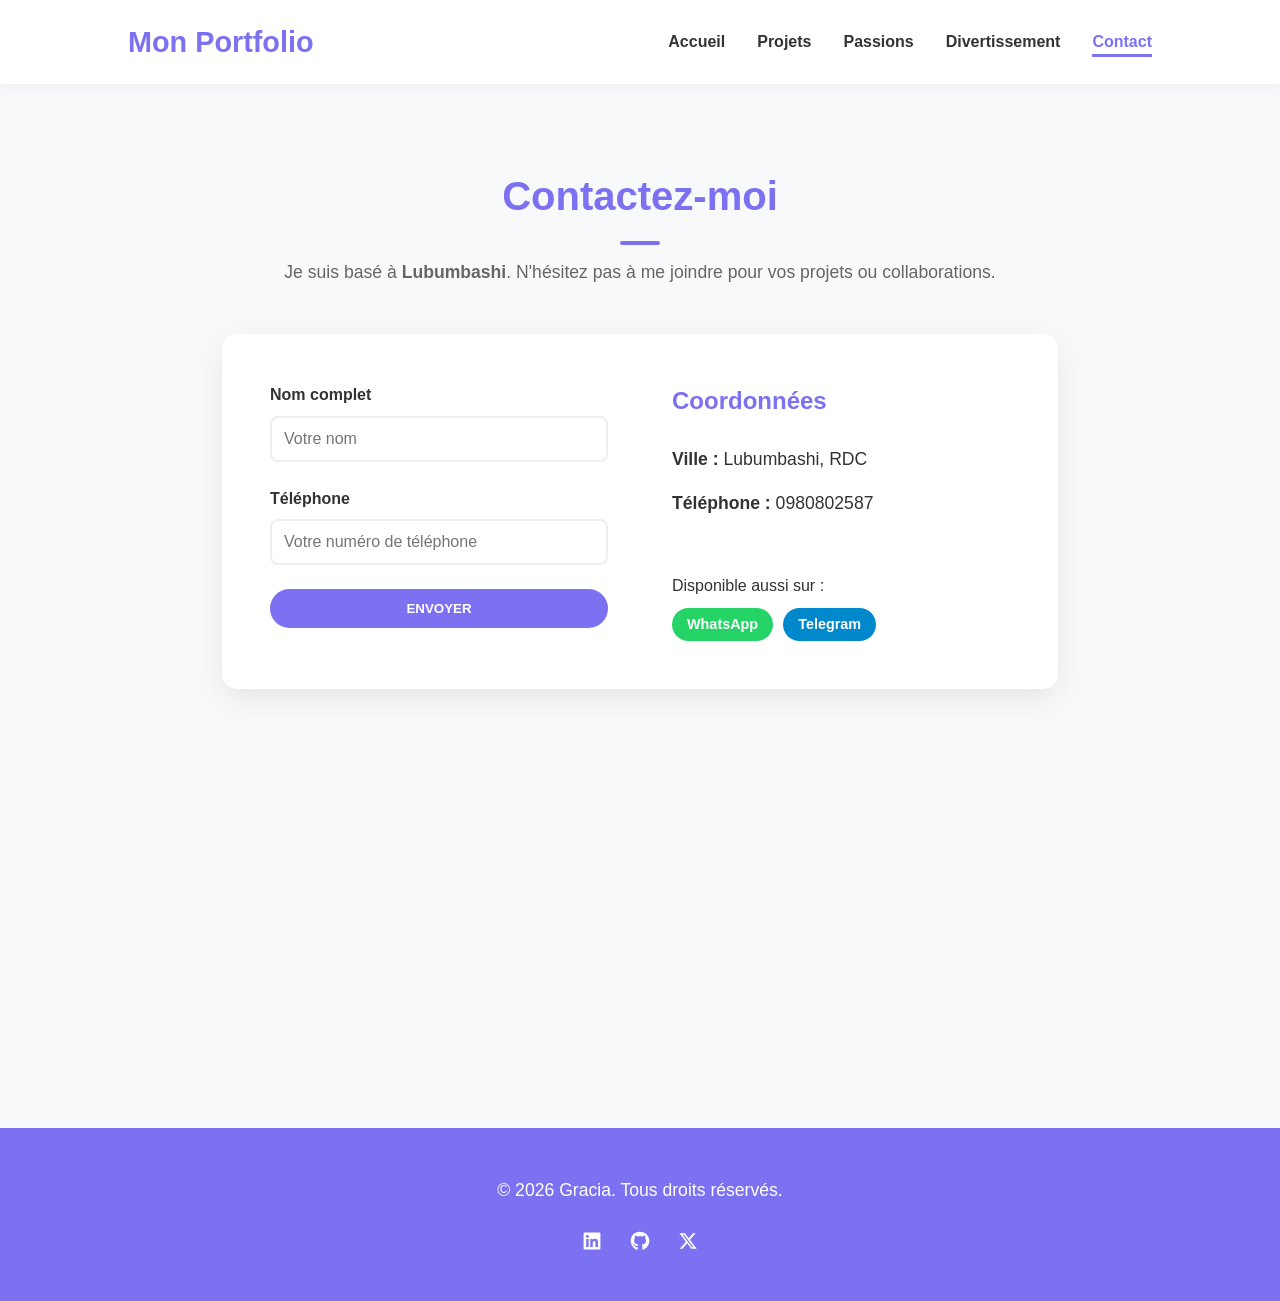
<file: contact.html>
<!DOCTYPE html>
<html lang="en">
<head>
    <meta charset="UTF-8">
    <meta name="viewport" content="width=device-width, initial-scale=1.0">
    <title>mon portfolio</title>
    <link rel="stylesheet" href="CSS/style.css">

</head>
<body>
    <header>
        <div>
            <a href="">mon portfolio</a>
        </div>
        <nav>
            <ul>
                <li><a href="index.html">accueil</a></li>
                <li><a href="projets.html">projets</a></li>
                <li><a href="passions.html">passions</a></li>
                <li><a href="divertissement.html">Divertissement</a></li>
                <li><a href="contact.html" class="active">contact</a></li>
            </ul>
        </nav>
    </header>
  <main>
    <section class="contact-container">
        <h2>Contactez-moi</h2>
        <p class="contact-intro">Je suis basé à <strong>Lubumbashi</strong>. N'hésitez pas à me joindre pour vos projets ou collaborations.</p>

        <div class="contact-grid">
            <form action="#" method="POST" class="contact-form">
                <div class="form-group">
                    <label for="nom">Nom complet</label>
                    <input type="text" id="nom" name="nom" placeholder="Votre nom" required>
                </div>
                <div class="form-group">
                    <label for="tel">Téléphone</label>
                    <input type="tel" id="tel" name="tel" placeholder="Votre numéro de téléphone" required>
                </div>
                <button type="submit" class="btn-submit">Envoyer</button>
            </form>

            <div class="contact-info">
                <h3>Coordonnées</h3>
                <div class="info-item">
                    <p><strong>Ville :</strong> Lubumbashi, RDC</p>
                </div>
                <div class="info-item">
                    <p><strong>Téléphone :</strong> 0980802587</p>
                </div>
                <div class="social-apps">
                    <p>Disponible aussi sur :</p>
                    <div class="apps-links">
                        <span class="badge whatsapp">WhatsApp</span>
                        <span class="badge telegram">Telegram</span>
                    </div>
                </div>
            </div>
        </div>
    </section>
  </main>
<footer>
    <p>&copy; 2026 Gracia. Tous droits réservés.</p>
    <div>
        <a href="#">
            <svg xmlns="http://www.w3.org/2000/svg" viewBox="0 0 640 640" style="width: 24"><!--!Font Awesome Free v7.2.0 by @fontawesome - https://fontawesome.com License - https://fontawesome.com/license/free Copyright 2026 Fonticons, Inc.--><path d="M512 96L127.9 96C110.3 96 96 110.5 96 128.3L96 511.7C96 529.5 110.3 544 127.9 544L512 544C529.6 544 544 529.5 544 511.7L544 128.3C544 110.5 529.6 96 512 96zM231.4 480L165 480L165 266.2L231.5 266.2L231.5 480L231.4 480zM198.2 160C219.5 160 236.7 177.2 236.7 198.5C236.7 219.8 219.5 237 198.2 237C176.9 237 159.7 219.8 159.7 198.5C159.7 177.2 176.9 160 198.2 160zM480.3 480L413.9 480L413.9 376C413.9 351.2 413.4 319.3 379.4 319.3C344.8 319.3 339.5 346.3 339.5 374.2L339.5 480L273.1 480L273.1 266.2L336.8 266.2L336.8 295.4L337.7 295.4C346.6 278.6 368.3 260.9 400.6 260.9C467.8 260.9 480.3 305.2 480.3 362.8L480.3 480z"/></svg>
        </a>
        <a href="#">
<svg xmlns="http://www.w3.org/2000/svg" viewBox="0 0 640 640" style="width: 24"><!--!Font Awesome Free v7.2.0 by @fontawesome - https://fontawesome.com License - https://fontawesome.com/license/free Copyright 2026 Fonticons, Inc.--><path d="M237.9 461.4C237.9 463.4 235.6 465 232.7 465C229.4 465.3 227.1 463.7 227.1 461.4C227.1 459.4 229.4 457.8 232.3 457.8C235.3 457.5 237.9 459.1 237.9 461.4zM206.8 456.9C206.1 458.9 208.1 461.2 211.1 461.8C213.7 462.8 216.7 461.8 217.3 459.8C217.9 457.8 216 455.5 213 454.6C210.4 453.9 207.5 454.9 206.8 456.9zM251 455.2C248.1 455.9 246.1 457.8 246.4 460.1C246.7 462.1 249.3 463.4 252.3 462.7C255.2 462 257.2 460.1 256.9 458.1C256.6 456.2 253.9 454.9 251 455.2zM316.8 72C178.1 72 72 177.3 72 316C72 426.9 141.8 521.8 241.5 555.2C254.3 557.5 258.8 549.6 258.8 543.1C258.8 536.9 258.5 502.7 258.5 481.7C258.5 481.7 188.5 496.7 173.8 451.9C173.8 451.9 162.4 422.8 146 415.3C146 415.3 123.1 399.6 147.6 399.9C147.6 399.9 172.5 401.9 186.2 425.7C208.1 464.3 244.8 453.2 259.1 446.6C261.4 430.6 267.9 419.5 275.1 412.9C219.2 406.7 162.8 398.6 162.8 302.4C162.8 274.9 170.4 261.1 186.4 243.5C183.8 237 175.3 210.2 189 175.6C209.9 169.1 258 202.6 258 202.6C278 197 299.5 194.1 320.8 194.1C342.1 194.1 363.6 197 383.6 202.6C383.6 202.6 431.7 169 452.6 175.6C466.3 210.3 457.8 237 455.2 243.5C471.2 261.2 481 275 481 302.4C481 398.9 422.1 406.6 366.2 412.9C375.4 420.8 383.2 435.8 383.2 459.3C383.2 493 382.9 534.7 382.9 542.9C382.9 549.4 387.5 557.3 400.2 555C500.2 521.8 568 426.9 568 316C568 177.3 455.5 72 316.8 72zM169.2 416.9C167.9 417.9 168.2 420.2 169.9 422.1C171.5 423.7 173.8 424.4 175.1 423.1C176.4 422.1 176.1 419.8 174.4 417.9C172.8 416.3 170.5 415.6 169.2 416.9zM158.4 408.8C157.7 410.1 158.7 411.7 160.7 412.7C162.3 413.7 164.3 413.4 165 412C165.7 410.7 164.7 409.1 162.7 408.1C160.7 407.5 159.1 407.8 158.4 408.8zM190.8 444.4C189.2 445.7 189.8 448.7 192.1 450.6C194.4 452.9 197.3 453.2 198.6 451.6C199.9 450.3 199.3 447.3 197.3 445.4C195.1 443.1 192.1 442.8 190.8 444.4zM179.4 429.7C177.8 430.7 177.8 433.3 179.4 435.6C181 437.9 183.7 438.9 185 437.9C186.6 436.6 186.6 434 185 431.7C183.6 429.4 181 428.4 179.4 429.7z"/></svg>
        </a>
        <a href="#">
            <svg xmlns="http://www.w3.org/2000/svg" viewBox="0 0 640 640" style="width: 24"><!--!Font Awesome Free v7.2.0 by @fontawesome - https://fontawesome.com License - https://fontawesome.com/license/free Copyright 2026 Fonticons, Inc.--><path d="M453.2 112L523.8 112L369.6 288.2L551 528L409 528L297.7 382.6L170.5 528L99.8 528L264.7 339.5L90.8 112L236.4 112L336.9 244.9L453.2 112zM428.4 485.8L467.5 485.8L215.1 152L173.1 152L428.4 485.8z"/></svg>
        </a>
    </div>
</footer>
</body>
</html>
</file>
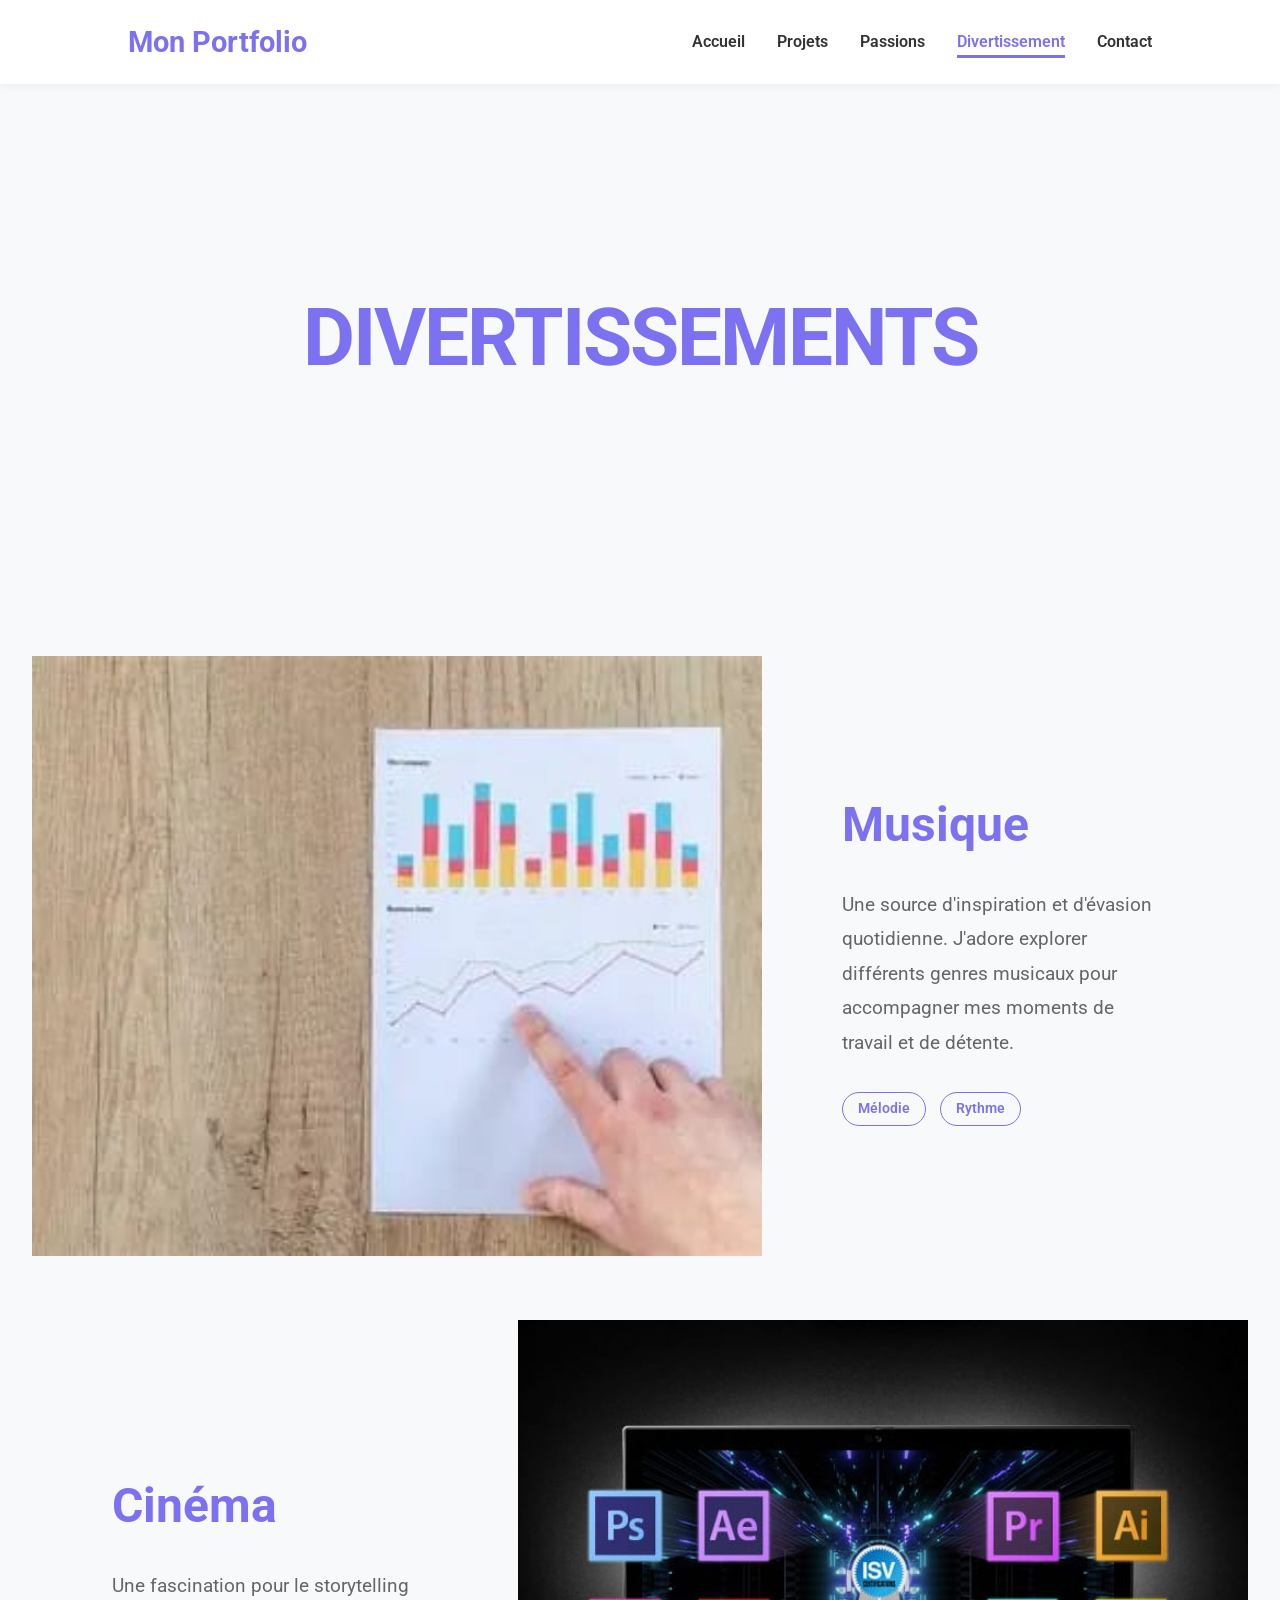
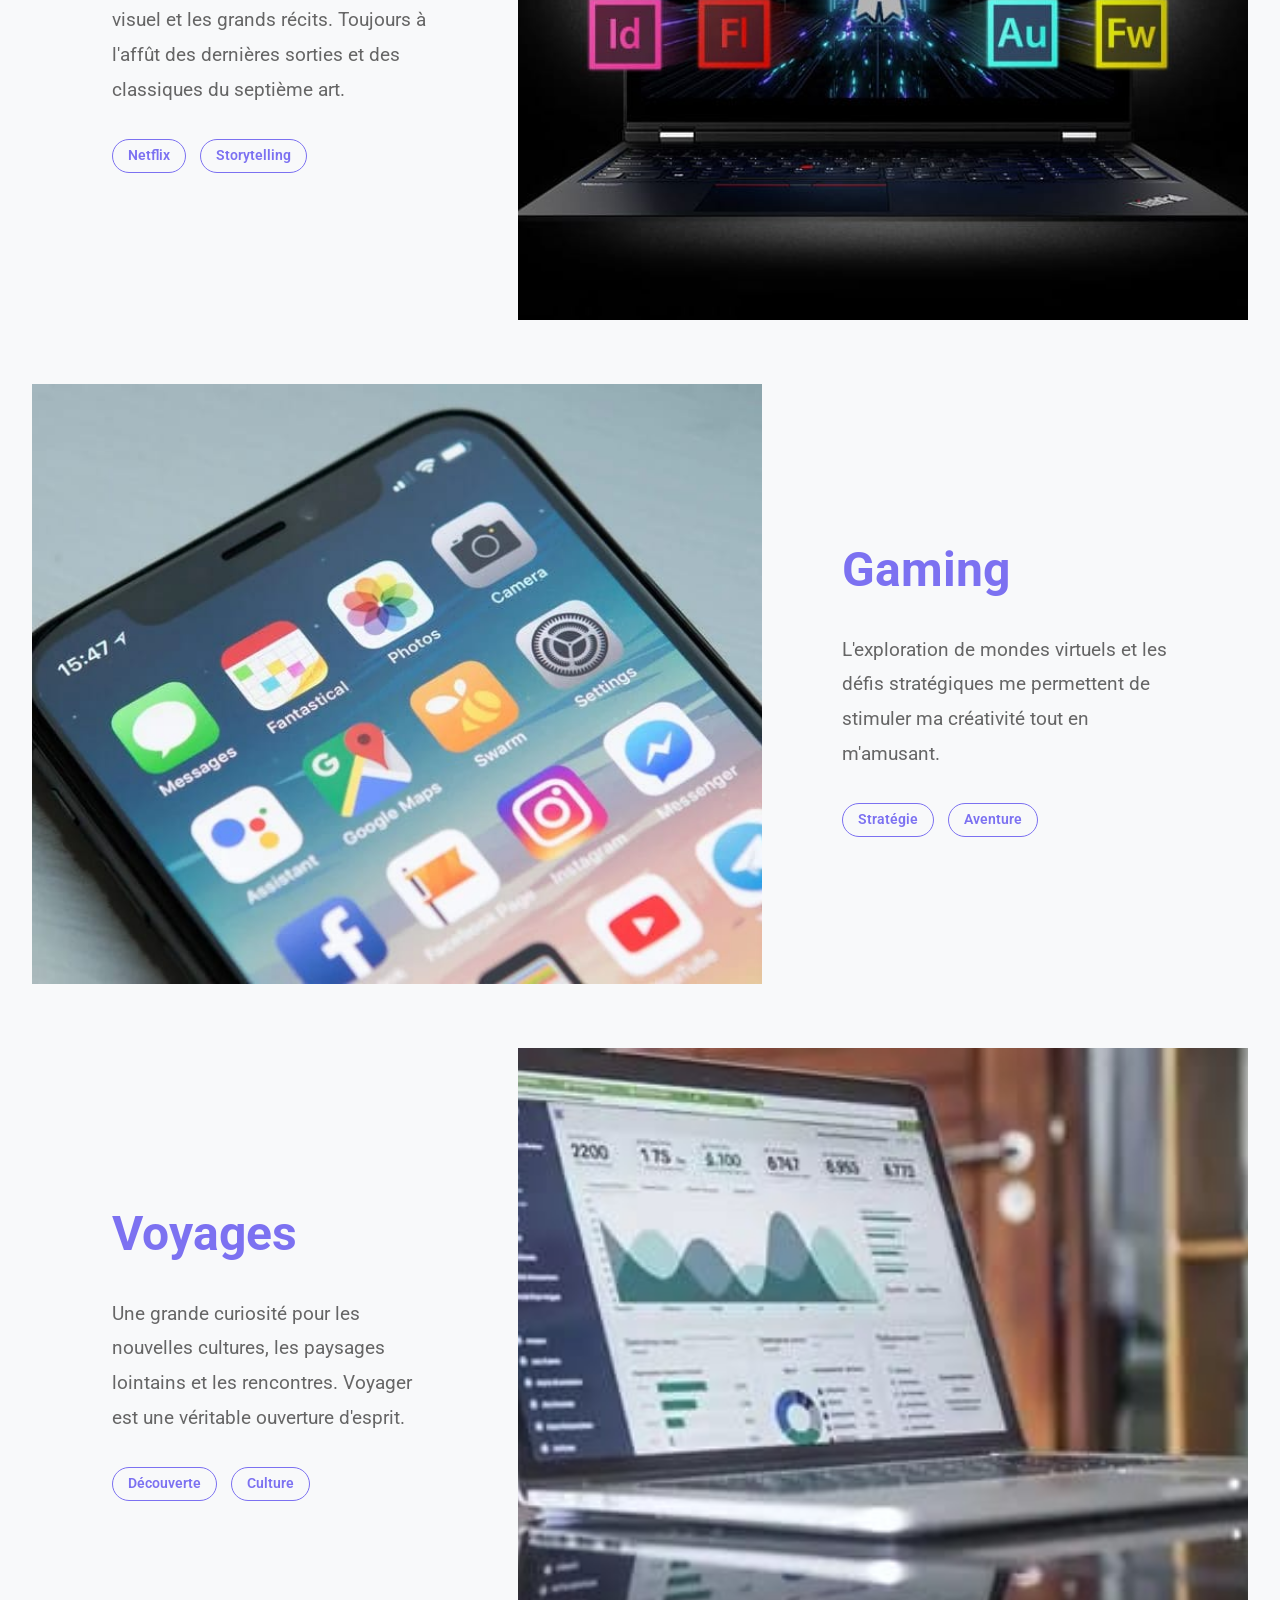
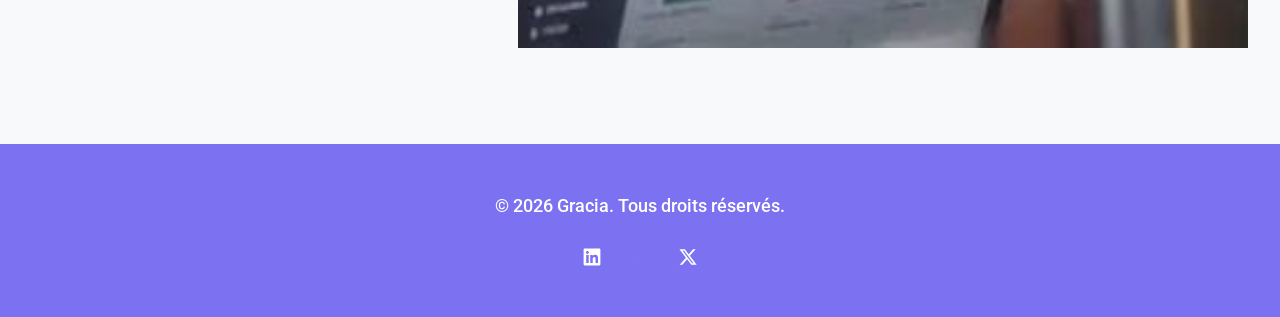
<file: divertissement.html>
<!DOCTYPE html>
<html lang="fr">

<head>
    <meta charset="UTF-8">
    <meta name="viewport" content="width=device-width, initial-scale=1.0">
    <title>Lifestyle - Mes Divertissements</title>
    <link rel="stylesheet" href="CSS/style.css">
    <link href="https://fonts.googleapis.com/css2?family=Roboto:wght@400;700;900&display=swap" rel="stylesheet">
</head>

<body>
    <header>
        <div>
            <a href="index.html">Mon Portfolio</a>
        </div>
        <nav>
            <ul>
                <li><a href="index.html">Accueil</a></li>
                <li><a href="projets.html">Projets</a></li>
                <li><a href="passions.html">Passions</a></li>
                <li><a href="divertissement.html" class="active">Divertissement</a></li>
                <li><a href="contact.html">Contact</a></li>
            </ul>
        </nav>
    </header>

    <main>
        <section class="passion-hero">
            <h1>Divertissements</h1>
        </section>
        <section class="ent-section">
            <!-- Musique -->
            <div class="ent-item">
                <div class="ent-visual">
                    <img src="image/graciella.jpeg" alt="Musique">
                </div>
                <div class="ent-info">
                    <h3>Musique</h3>
                    <p>Une source d'inspiration et d'évasion quotidienne. J'adore explorer différents genres musicaux
                        pour accompagner mes moments de travail et de détente.</p>
                    <div class="tags">
                        <span class="tag">Mélodie</span>
                        <span class="tag">Rythme</span>
                    </div>
                </div>
            </div>

            <!-- Cinéma -->
            <div class="ent-item">
                <div class="ent-info">
                    <h3>Cinéma</h3>
                    <p>Une fascination pour le storytelling visuel et les grands récits. Toujours à l'affût des
                        dernières sorties et des classiques du septième art.</p>
                    <div class="tags">
                        <span class="tag">Netflix</span>
                        <span class="tag">Storytelling</span>
                    </div>
                </div>
                <div class="ent-visual">
                    <img src="image/photo.jpeg" alt="Cinéma">
                </div>
            </div>

            <!-- Jeux Vidéo -->
            <div class="ent-item">
                <div class="ent-visual">
                    <img src="image/phone pro.jpeg" alt="Jeux Vidéo">
                </div>
                <div class="ent-info">
                    <h3>Gaming</h3>
                    <p>L'exploration de mondes virtuels et les défis stratégiques me permettent de stimuler ma
                        créativité tout en m'amusant.</p>
                    <div class="tags">
                        <span class="tag">Stratégie</span>
                        <span class="tag">Aventure</span>
                    </div>
                </div>
            </div>

            <!-- Voyages -->
            <div class="ent-item">
                <div class="ent-info">
                    <h3>Voyages</h3>
                    <p>Une grande curiosité pour les nouvelles cultures, les paysages lointains et les rencontres.
                        Voyager est une véritable ouverture d'esprit.</p>
                    <div class="tags">
                        <span class="tag">Découverte</span>
                        <span class="tag">Culture</span>
                    </div>
                </div>
                <div class="ent-visual">
                    <img src="image/kamagra.jpeg" alt="Voyages">
                </div>
            </div>
        </section>
    </main>

    <footer>
        <p>© 2026 Gracia. Tous droits réservés.</p>
        <div>
            <a href="#">
                <svg xmlns="http://www.w3.org/2000/svg" viewBox="0 0 640 640"
                    style="width: 24"><!--!Font Awesome Free v7.2.0 by @fontawesome - https://fontawesome.com License - https://fontawesome.com/license/free Copyright 2026 Fonticons, Inc.-->
                    <path
                        d="M512 96L127.9 96C110.3 96 96 110.5 96 128.3L96 511.7C96 529.5 110.3 544 127.9 544L512 544C529.6 544 544 529.5 544 511.7L544 128.3C544 110.5 529.6 96 512 96zM231.4 480L165 480L165 266.2L231.5 266.2L231.5 480L231.4 480zM198.2 160C219.5 160 236.7 177.2 236.7 198.5C236.7 219.8 219.5 237 198.2 237C176.9 237 159.7 219.8 159.7 198.5C159.7 177.2 176.9 160 198.2 160zM480.3 480L413.9 480L413.9 376C413.9 351.2 413.4 319.3 379.4 319.3C344.8 319.3 339.5 346.3 339.5 374.2L339.5 480L273.1 480L273.1 266.2L336.8 266.2L336.8 295.4L337.7 295.4C346.6 278.6 368.3 260.9 400.6 260.9C467.8 260.9 480.3 305.2 480.3 362.8L480.3 480z" />
                </svg>
            </a>
            <a href="#">
                <svg xmlns="http://www.w3.org/2000/svg" viewBox="0 0 640 640"
                    style="width: 24"><!--!Font Awesome Free v7.2.0 by @fontawesome - https://fontawesome.com License - https://fontawesome.com/license/free Copyright 2026 Fonticons, Inc.-->
                    <path
                        d="M237.9 461.4C237.9 463.4 235.6 465 232.7 465C229.4 465.3 227.1 463.7 227.1 461.4C227.1 459.4 229.4 457.8 232.3 457.8C235.3 457.5 237.9 461.4zM206.8 456.9C206.1 458.9 208.1 461.2 211.1 461.8C213.7 462.8 216.7 461.8 217.3 459.8C217.9 457.8 216 455.5 213 454.6C210.4 453.9 207.5 454.9 206.8 456.9zM251 455.2C248.1 455.9 246.1 457.8 246.4 460.1C246.7 462.1 249.3 463.4 252.3 462.7C255.2 462 257.2 460.1 256.9 458.1C256.6 456.2 253.9 454.9 251 455.2zM316.8 72C178.1 72 72 177.3 72 316C72 426.9 141.8 521.8 241.5 555.2C254.3 557.5 258.8 549.6 258.8 543.1C258.8 536.9 258.5 502.7 258.5 481.7C258.5 481.7 188.5 496.7 173.8 451.9C173.8 451.9 162.4 422.8 146 415.3C146 415.3 123.1 399.6 147.6 399.9C147.6 399.9 172.5 401.9 186.2 425.7C208.1 464.3 244.8 453.2 259.1 446.6C261.4 430.6 267.9 419.5 275.1 412.9C219.2 406.7 162.8 398.6 162.8 302.4C162.8 274.9 170.4 261.1 186.4 243.5C183.8 237 175.3 210.2 189 175.6C209.9 169.1 258 202.6 258 202.6C278 197 299.5 194.1 320.8 194.1C342.1 194.1 363.6 197 383.6 202.6C383.6 202.6 431.7 169 452.6 175.6C466.3 210.3 457.8 237 455.2 243.5C471.2 261.2 481 275 481 302.4C481 398.9 422.1 406.6 366.2 412.9C375.4 420.8 383.2 435.8 383.2 459.3C383.2 493 382.9 534.7 382.9 542.9C382.9 549.4 387.5 557.3 400.2 555C500.2 521.8 568 426.9 568 316C568 177.3 455.5 72 316.8 72zM169.2 416.9C167.9 417.9 168.2 420.2 169.9 422.1C171.5 423.7 173.8 424.4 175.1 423.1C176.4 422.1 176.1 419.8 174.4 417.9C172.8 416.3 170.5 415.6 169.2 416.9zM158.4 408.8C157.7 410.1 158.7 411.7 160.7 412.7C162.3 413.7 164.3 413.4 165 412C165.7 410.7 164.7 409.1 162.7 408.1C160.7 407.5 159.1 407.8 158.4 408.8zM190.8 444.4C189.2 445.7 189.8 448.7 192.1 450.6C194.4 452.9 197.3 453.2 198.6 451.6C199.9 450.3 199.3 447.3 197.3 445.4C195.1 443.1 192.1 442.8 190.8 444.4zM179.4 429.7C177.8 430.7 177.8 433.3 179.4 435.6C181 437.9 183.7 438.9 185 437.9C186.6 436.6 186.6 434 185 431.7C183.6 429.4 181 428.4 179.4 429.7z" />
                </svg>
            </a>
            <a href="#">
                <svg xmlns="http://www.w3.org/2000/svg" viewBox="0 0 640 640"
                    style="width: 24"><!--!Font Awesome Free v7.2.0 by @fontawesome - https://fontawesome.com License - https://fontawesome.com/license/free Copyright 2026 Fonticons, Inc.-->
                    <path
                        d="M453.2 112L523.8 112L369.6 288.2L551 528L409 528L297.7 382.6L170.5 528L99.8 528L264.7 339.5L90.8 112L236.4 112L336.9 244.9L453.2 112zM428.4 485.8L467.5 485.8L215.1 152L173.1 152L428.4 485.8z" />
                </svg>
            </a>
        </div>
    </footer>
</body>

</html>
</file>
<file: CSS/style.css>
:root {
    --primary-color: #7C71F1;
    --secondary-color: #534EDD;
    --accent-color: #FFA726;
    --text-dark: #333;
    --text-muted: #666;
    --bg-light: #F8F9FA;
    --white: #FFFFFF;
    --shadow: 0 10px 30px rgba(0, 0, 0, 0.08);
    --transition: all 0.3s ease;
}

* {
    margin: 0;
    padding: 0;
    box-sizing: border-box;
}

a {
    text-decoration: none;
}

body {
    background-color: var(--bg-light);
    font-family: 'Roboto', sans-serif;
    line-height: 1.6;
    color: var(--text-dark);
}

header {
    background-color: var(--white);
    box-shadow: 0 2px 10px rgba(0, 0, 0, 0.05);
    position: sticky;
    top: 0;
    z-index: 1000;
    display: flex;
    justify-content: space-between;
    align-items: center;
    padding: 1.2rem 10%;
    text-transform: capitalize;
}

header div a {
    text-decoration: none;
    font-size: 1.8rem;
    font-weight: bold;
    color: var(--primary-color);
}

nav ul {
    display: flex;
    list-style: none;
    gap: 2rem;
}

nav ul li a {
    text-decoration: none;
    color: var(--text-dark);
    font-weight: 600;
    font-size: 1rem;
    position: relative;
    padding: 5px 0;
    transition: var(--transition);
}

nav ul li a:hover {
    color: var(--primary-color);
}

nav ul li a::after {
    content: '';
    position: absolute;
    left: 0;
    bottom: -2px;
    height: 3px;
    width: 0;
    background-color: var(--primary-color);
    transition: var(--transition);
}

nav ul li a.active::after {
    width: 100%;
}

nav ul li a:hover::after {
    width: 100%;
}

nav ul li a.active {
    color: var(--primary-color);
}

main {
    min-height: 100vh;
}

.container {
    width: 1200px;
    margin: 0 auto;

}

.hero {
    display: flex;
    justify-content: space-around;
    align-items: center;
    gap: 40px;
    padding: 100px;
    height: 100vh;
}

.hero .col-left {
    flex: 1;
    display: flex;
    flex-direction: column;
    justify-content: center;
    align-items: center;
    gap: 20px;
}

.hero .col-left h1 {
    font-size: 48px;
    font-weight: bold;
    color: #603ae7;
}

.hero .col-left p {
    font-size: 18px;
    color: #696969;
    line-height: 1.5;
}

.hero .col-left .btn {
    background-color: #603ae7;
    font-size: 14px;
    font-weight: bold;
    text-transform: uppercase;
    color: #fff;
    border: none;
    padding: 16px 30px;
    border-radius: 50px;
    cursor: pointer;
    transition: background-color 0.3s ease;
}

.hero .col-left .btn:hover {
    background-color: #4d28b2;
}

.hero .col-right {
    width: 18rem;
    height: 18rem;
    border-radius: 100%;
    overflow: hidden;
    border: 4px solid #603ae7;
}

.hero .col-right img {
    width: 100%;
    height: 100%;
    object-fit: cover;
}

section h2 {
    color: var(--primary-color);
    font-size: 2.5rem;
    font-weight: 700;
    text-align: center;
    margin-bottom: 0.5rem;
}

section h2::after {
    content: '';
    display: block;
    width: 40px;
    height: 4px;
    background-color: var(--primary-color);
    margin: 0.8rem auto;
    border-radius: 2px;
}

.apropos {
    text-align: center;
    display: flex;
    flex-direction: column;
    gap: 40px;
}

.apropos div {
    display: flex;
    flex-direction: column;
    gap: 20px;
    padding: 0 13.5rem 0 13.5rem;
    margin-bottom: 12rem;
}

.apropos div p {
    font-size: 18px;
    color: #696969;
    line-height: 1.5;
}

.competences table {
    width: 80%;
    margin: 0 auto;
    border-collapse: collapse;
    background-color: #FFF;
    box-shadow: var(--shadow);
    border-radius: 10px;
    overflow: hidden;
}

.competences table th,
.competences table td {
    padding: 15px;
}

.competences table thead {
    background-color: var(--primary-color);
    color: #FFF;
    text-transform: uppercase;
}

.competences table tbody td {
    border-bottom: 1px solid #EEE;
}

.competences table tbody tr:nth-child(even) {
    background-color: #FDFDFD;
}

.competences table tbody tr {
    transition: background-color 0.3s ease;
}

.competences table tbody tr:hover {
    background-color: #F0F0F0;
}

.competences table thead th {
    text-align: left;
}

/* Page Projets - Mes Réalisations */
.projects-section {
    max-width: 1200px;
    margin: 4rem auto;
    padding: 0 2rem;
}

.projects-grid {
    display: grid;
    grid-template-columns: repeat(auto-fit, minmax(350px, 1fr));
    gap: 2.5rem;
    margin-top: 3rem;
}

/* Bento Grid System */
.bento-grid {
    display: grid;
    grid-template-columns: repeat(3, 1fr);
    grid-auto-rows: minmax(300px, auto);
    gap: 2rem;
    margin-top: 3rem;
}

.span-2 {
    grid-column: span 2;
}

.span-3 {
    grid-column: span 3;
}

.tall {
    grid-row: span 2;
}

.project-card {
    background: var(--white);
    border-radius: 20px;
    overflow: hidden;
    box-shadow: var(--shadow);
    transition: var(--transition);
    display: flex;
    flex-direction: column;
}

.project-card:hover {
    transform: translateY(-10px);
    box-shadow: 0 15px 40px rgba(0, 0, 0, 0.12);
}

.project-image {
    width: 100%;
    height: 220px;
    overflow: hidden;
}

.project-image img {
    width: 100%;
    height: 100%;
    object-fit: cover;
}

.project-content {
    padding: 2rem;
    flex-grow: 1;
    display: flex;
    flex-direction: column;
}

.project-content h3 {
    color: var(--primary-color);
    font-size: 1.6rem;
    margin-bottom: 1rem;
}

.project-content p {
    color: var(--text-muted);
    font-size: 1rem;
    line-height: 1.5;
    margin-bottom: 1.5rem;
}

.project-tags {
    display: flex;
    flex-wrap: wrap;
    gap: 10px;
    margin-bottom: 2rem;
}

.tag {
    background-color: #E0DEFF;
    color: var(--primary-color);
    padding: 5px 15px;
    border-radius: 20px;
    font-size: 0.85rem;
    font-weight: 600;
}

.project-links {
    display: flex;
    justify-content: space-between;
    align-items: center;
    padding-top: 1.5rem;
    border-top: 1px solid #EEE;
    margin-top: auto;
}

.project-links a,
.project-links span {
    text-decoration: none;
    color: var(--text-dark);
    font-weight: 600;
    font-size: 0.95rem;
    display: flex;
    align-items: center;
    gap: 8px;
    transition: var(--transition);
}

.project-links a:hover {
    color: var(--primary-color);
}

/* Passion Experience - Reimagined Design */
.passion-hero {
    height: 60vh;
    display: flex;
    flex-direction: column;
    justify-content: center;
    align-items: center;
    text-align: center;
    padding: 0 10%;
}

.passion-hero h1 {
    font-size: 5rem;
    color: var(--primary-color);
    text-transform: uppercase;
    letter-spacing: -2px;
    line-height: 0.9;
    margin-bottom: 2rem;
    animation: fadeInUp 1s both;
}

.passion-hero .sub-heading {
    font-size: 1.5rem;
    color: var(--text-muted);
    max-width: 600px;
    animation: fadeInUp 1s both 0.3s;
}

.passion-experience {
    max-width: 1400px;
    margin: 0 auto;
    padding: 5rem 10%;
}

.passion-item {
    display: flex;
    align-items: center;
    gap: 5rem;
    margin-bottom: 12rem;
    position: relative;
}

.passion-item:nth-child(even) {
    flex-direction: row-reverse;
}

.passion-number {
    position: absolute;
    top: -80px;
    left: -40px;
    font-size: 12rem;
    font-weight: 900;
    color: var(--primary-color);
    opacity: 0.05;
    z-index: -1;
    font-family: serif;
}

.passion-item:nth-child(even) .passion-number {
    left: auto;
    right: -40px;
}

.passion-visual {
    flex: 1;
    position: relative;
}

.passion-visual img {
    width: 100%;
    height: 500px;
    object-fit: cover;
    border-radius: 40px 0 40px 0;
    box-shadow: 20px 20px 0px var(--primary-color);
    transition: var(--transition);
}

.passion-item:nth-child(even) .passion-visual img {
    border-radius: 0 40px 0 40px;
    box-shadow: -20px 20px 0px var(--primary-color);
}

.passion-visual:hover img {
    transform: scale(1.02);
}

.passion-info {
    flex: 1;
}

.passion-info h2 {
    font-size: 3.5rem;
    margin-bottom: 1.5rem;
    text-align: left;
}

.passion-info h2::after {
    margin: 0.5rem 0;
}

.passion-info p {
    font-size: 1.25rem;
    color: var(--text-muted);
    line-height: 1.8;
}

/* Editorial Lifestyle Design - Divertissement */
.ent-section {
    padding: 2rem 2rem;
    display: flex;
    flex-direction: column;
    gap: 4rem;
}

.ent-item {
    display: grid;
    grid-template-columns: 1.2fr 0.8fr;
    align-items: center;
    gap: 0;
    margin-bottom: 0;
}

.ent-item:nth-child(even) {
    grid-template-columns: 0.8fr 1.2fr;
}

.ent-visual {
    height: 600px;
    overflow: hidden;
}

.ent-visual img {
    width: 100%;
    height: 100%;
    object-fit: cover;
    transition: var(--transition);
}

.ent-visual:hover img {
    filter: brightness(0.85);
}

.ent-info {
    padding: 5rem;
    background: transparent;
    height: 100%;
    display: flex;
    flex-direction: column;
    justify-content: center;
}

.ent-info h3 {
    font-size: 3rem;
    color: var(--primary-color);
    margin-bottom: 1.5rem;
    position: relative;
}

.ent-info p {
    font-size: 1.2rem;
    color: var(--text-muted);
    line-height: 1.8;
}

.ent-info .tag {
    background: transparent;
    border: 1px solid var(--primary-color);
    margin-right: 10px;
    display: inline-block;
    margin-top: 2rem;
}

.project-links svg {
    width: 18px;
    height: 18px;
}


footer {
    background-color: var(--primary-color);
    padding: 3rem 0;
    text-align: center;
    color: var(--white);
    margin-top: 4rem;
}

footer p {
    margin-bottom: 1.5rem;
    font-size: 1.1rem;
    font-weight: 500;
}

footer div {
    display: flex;
    justify-content: center;
    gap: 1.5rem;
}

footer div a {
    color: var(--white);
    transition: var(--transition);
    display: flex;
    align-items: center;
}

footer div a:hover {
    transform: translateY(-5px);
    color: var(--accent-color);
}

footer div a svg {
    fill: currentColor;
    width: 24px;
    height: 24px;
}

/* Styles pour la page Contact */
.contact-container {
    max-width: 900px;
    margin: 5rem auto;
    padding: 0 2rem;
}

.contact-intro {
    text-align: center;
    margin-bottom: 3rem;
    color: var(--text-muted);
    font-size: 1.1rem;
}

.contact-grid {
    display: grid;
    grid-template-columns: 1fr 1fr;
    gap: 4rem;
    background: white;
    padding: 3rem;
    border-radius: 15px;
    box-shadow: var(--shadow);
}

.contact-form .form-group {
    margin-bottom: 1.5rem;
}

.contact-form label {
    display: block;
    margin-bottom: 0.5rem;
    font-weight: 600;
    color: var(--text-dark);
}

.contact-form input {
    width: 100%;
    padding: 12px;
    border: 2px solid #EEE;
    border-radius: 8px;
    font-size: 1rem;
    outline: none;
    transition: var(--transition);
}

.contact-form input:focus {
    border-color: var(--primary-color);
}

.btn-submit {
    background-color: var(--primary-color);
    color: white;
    border: none;
    padding: 12px 25px;
    border-radius: 50px;
    font-weight: 600;
    cursor: pointer;
    transition: var(--transition);
    width: 100%;
    text-transform: uppercase;
}

.btn-submit:hover {
    background-color: var(--secondary-color);
    transform: translateY(-2px);
}

.contact-info h3 {
    color: var(--primary-color);
    margin-bottom: 1.5rem;
    font-size: 1.5rem;
}

.info-item {
    margin-bottom: 1rem;
    font-size: 1.1rem;
}

.social-apps {
    margin-top: 2rem;
    padding-top: 1.5rem;
    border-top: 1px solid var(--gris-clair);
}

.apps-links {
    display: flex;
    gap: 10px;
    margin-top: 10px;
}

.badge {
    padding: 5px 15px;
    border-radius: 20px;
    font-size: 0.9rem;
    font-weight: bold;
    color: white;
}

.whatsapp {
    background-color: #25D366;
}

.telegram {
    background-color: #0088cc;
}

/* Responsive pour mobiles */
@media (max-width: 900px) {
    .bento-grid {
        grid-template-columns: 1fr;
    }

    .span-2,
    .span-3,
    .tall {
        grid-column: span 1;
        grid-row: span 1;
    }
}

@media (max-width: 768px) {
    .contact-grid {
        grid-template-columns: 1fr;
        gap: 2rem;
    }
}
</file>
